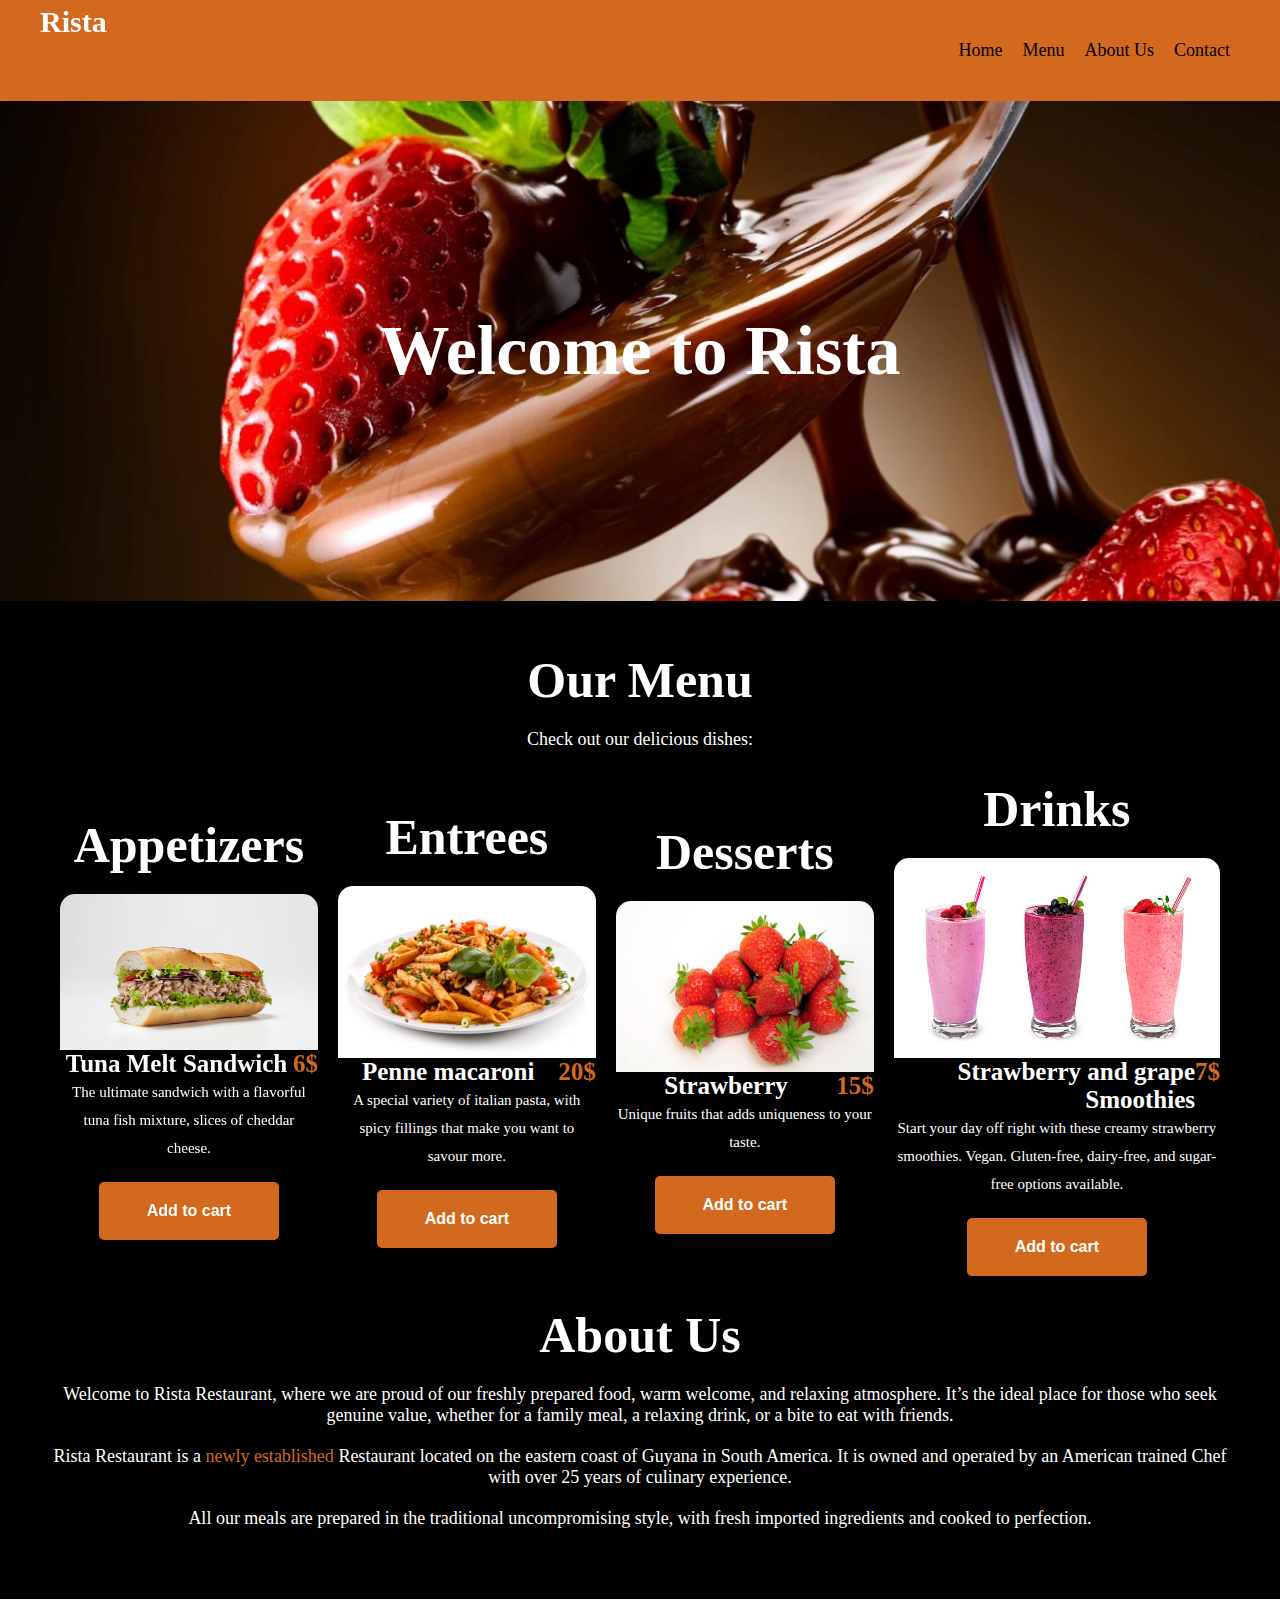
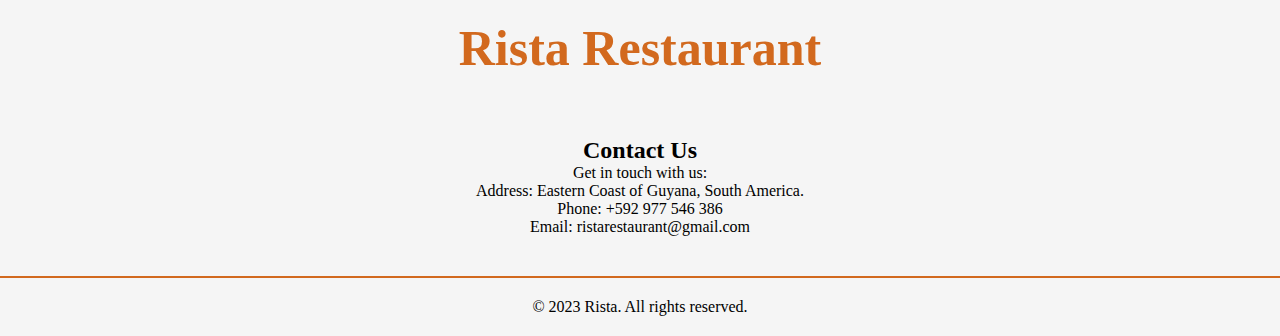
<file: index.html>
<!DOCTYPE html>
<html lang="en">
<head>
    <meta charset="UTF-8">
    <meta name="viewport" content="width=device-width, initial-scale=1.0">
    <title>Rista</title>
    <link rel="stylesheet" href="style.css">
</head>
<body>
    <header>
      <h1 class="Ris">Rista</h1>
    <nav>
    <ul>
       <li><a href="index.html">Home</a></li>
       <li><a href="menu.html">Menu</a></li>
     <li><a href="About.html">About Us</a></li>
      <li><a href="Contact.html">Contact</a></li>
     </ul>
    </nav>
    </header>
    <main>
        <section class="pat">
            <h1>Welcome to Rista</h1>
        </section>
        <section class="menu">
            <h2>Our Menu</h2>
            <p>Check out our delicious dishes:</p>
            <ul>
                <li><h2>Appetizers</h2>
                  <div class="Appetizers">
      <img src="image/appetizer 1.jpg">
      <div class="details">
        <div class="extradet">
          <h5>Tuna Melt Sandwich</h5>
          <h5 class="price"> 6$ </h5>
        </div>
        <p> 
          The ultimate sandwich with a flavorful tuna fish mixture, slices of cheddar cheese.
        </p>
        <button>Add to cart</button>
    </div>
                </li>
                <li>
                  <h2>Entrees</h2>
                 <div class="Appetizers">
      <img src="image/entree 1.jpg">
    </div>
      <div class="details">
        <div class="extradet">
          <h5>Penne macaroni</h5>
          <h5 class="price"> 20$ </h5>
        </div>
        <p> 
          A special variety of italian pasta, with spicy fillings that make you want to savour more.
        </p>
        <button>Add to cart</button>
    </div>
                </li>
                <li>
                  <h2>Desserts</h2>
                  <div class="Appetizers">
      <img src="image/desserts 1.jpg">
    </div> 
      <div class="details">
        <div class="extradet">
          <h5>Strawberry</h5>
          <h5 class="price"> 15$ </h5>
        </div>
        <p> 
          Unique fruits that adds uniqueness to your taste.
        </p>
        <button>Add to cart</button>
    </div>
                </li>
                <li>
                  <h2>Drinks</h2>
                  <div class="Appetizers">
      <img src="image/drink 3.jpg">
    </div>
      <div class="details">
        <div class="extradet">
          <h5>Strawberry and grape Smoothies</h5>
          <h5 class="price"> 7$ </h5>
        </div>
        <p> 
          Start your day off right with these creamy strawberry smoothies. Vegan. Gluten-free, dairy-free, and sugar-free options available.
        </p>
        <button>Add to cart</button>
    </div>
                </li>
            </ul>
        <section class="about-us">
            <h2>About Us</h2>
           <p> Welcome to Rista Restaurant, where we are proud of our freshly prepared food, warm welcome, and relaxing atmosphere. It’s the ideal place for those who seek genuine value, whether for a family meal, a relaxing drink, or a bite to eat with friends. </p>
<p>Rista Restaurant is a <span>newly established </span> Restaurant located on the eastern coast of Guyana in South America. It is owned and operated by an American trained Chef with over 25 years of culinary experience.</p>
<p>All our meals are prepared in the traditional uncompromising style, with fresh imported ingredients and cooked to perfection.</p>
        </section>
        
    </main>
    <!-- footer -->
  <footer>
      <h2 class="tilt">
        Rista Restaurant
      </h2>
       <section class="contact">
            <h2>Contact Us</h2>
            <p>Get in touch with us:</p>
            <ul>
            <li>Address: Eastern Coast of Guyana, South America.</li>
            <li>Phone: +592 977 546 386</li>
            <li>Email: ristarestaurant@gmail.com</li>
            </ul>
        </section>
        <p class="copy">&copy; 2023 Rista. All rights reserved.</p>
    </footer>
</body>
</html>
</file>
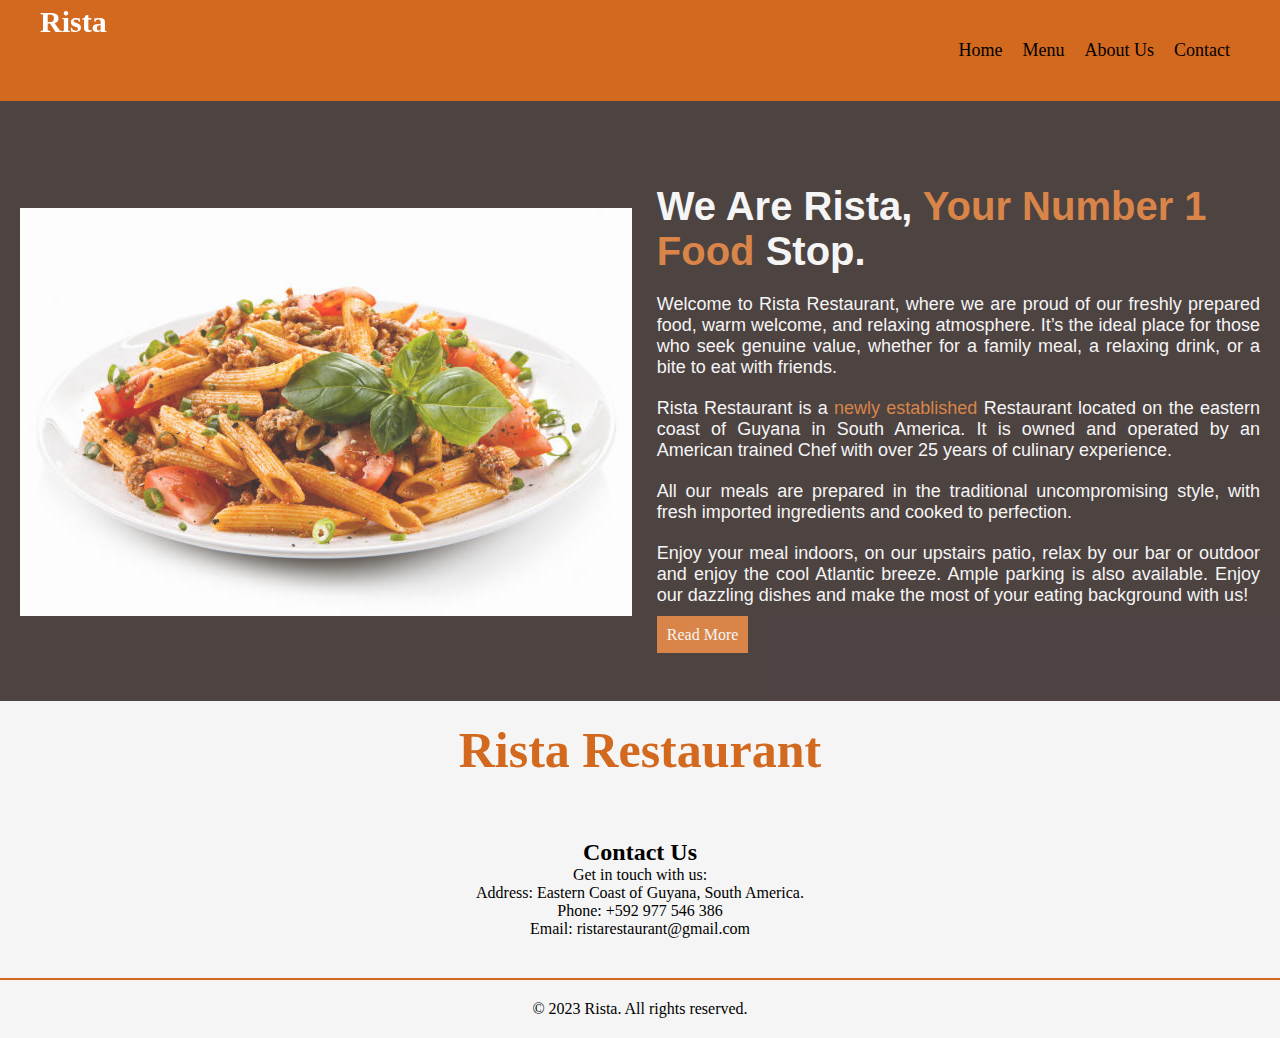
<file: About.html>
<!DOCTYPE html>
<html lang="en">
<head>
    <meta charset="UTF-8">
    <meta name="viewport" content="width=device-width, initial-scale=1.0">
    <title>Rista</title>
    <link rel="stylesheet" href="style.css">
</head>
<body>
    <header>
      <h1 class="Ris">Rista</h1>
    <nav>
    <ul>
       <li><a href="index.html">Home</a></li>
       <li><a href="menu.html">Menu</a></li>
     <li><a href="About.html">About Us</a></li>
      <li><a href="Contact.html">Contact</a></li>
     </ul>
    </nav>
    </header>

<!-- about section -->

  <section class="about_section">
    <div class="container-abt">

      <div class="row">
        <div class="col-1">
          <div class="img-box">
            <img src="image/entree%201.jpg" alt="">
          </div>
        </div>
        <div class="col-2">
          <div class="detail-box">
            <div class="heading_container">
              <h2>
                We Are Rista,<span> Your Number 1 Food</span> Stop.
              </h2>
            </div>
            <p>
Welcome to Rista Restaurant, where we are proud of our freshly prepared food, warm welcome, and relaxing atmosphere. It’s the ideal place for those who seek genuine value, whether for a family meal, a relaxing drink, or a bite to eat with friends. </p>
<p>Rista Restaurant is a <span>newly established </span> Restaurant located on the eastern coast of Guyana in South America. It is owned and operated by an American trained Chef with over 25 years of culinary experience.</p>
<p>All our meals are prepared in the traditional uncompromising style, with fresh imported ingredients and cooked to perfection.</p>
<p>Enjoy your meal indoors, on our upstairs patio, relax by our bar or outdoor and enjoy the cool Atlantic breeze.
Ample parking is also available. 
Enjoy our dazzling dishes and make the most of your eating background with us!
</p>
            <a href="menu.html">
              Read More
            </a>
          </div>
        </div>
      </div>
    </div>
  </section>

  <!-- end about section -->
 
   <!-- footer -->
  <footer>
      <h2 class="tilt">
        Rista Restaurant
      </h2>
       <section class="contact">
            <h2>Contact Us</h2>
            <p>Get in touch with us:</p>
            <ul>
            <li>Address: Eastern Coast of Guyana, South America.</li>
            <li>Phone: +592 977 546 386</li>
            <li>Email: ristarestaurant@gmail.com</li>
            </ul>
        </section>
        <p class="copy">&copy; 2023 Rista. All rights reserved.</p>
    </footer>
</body>
</html>
</file>
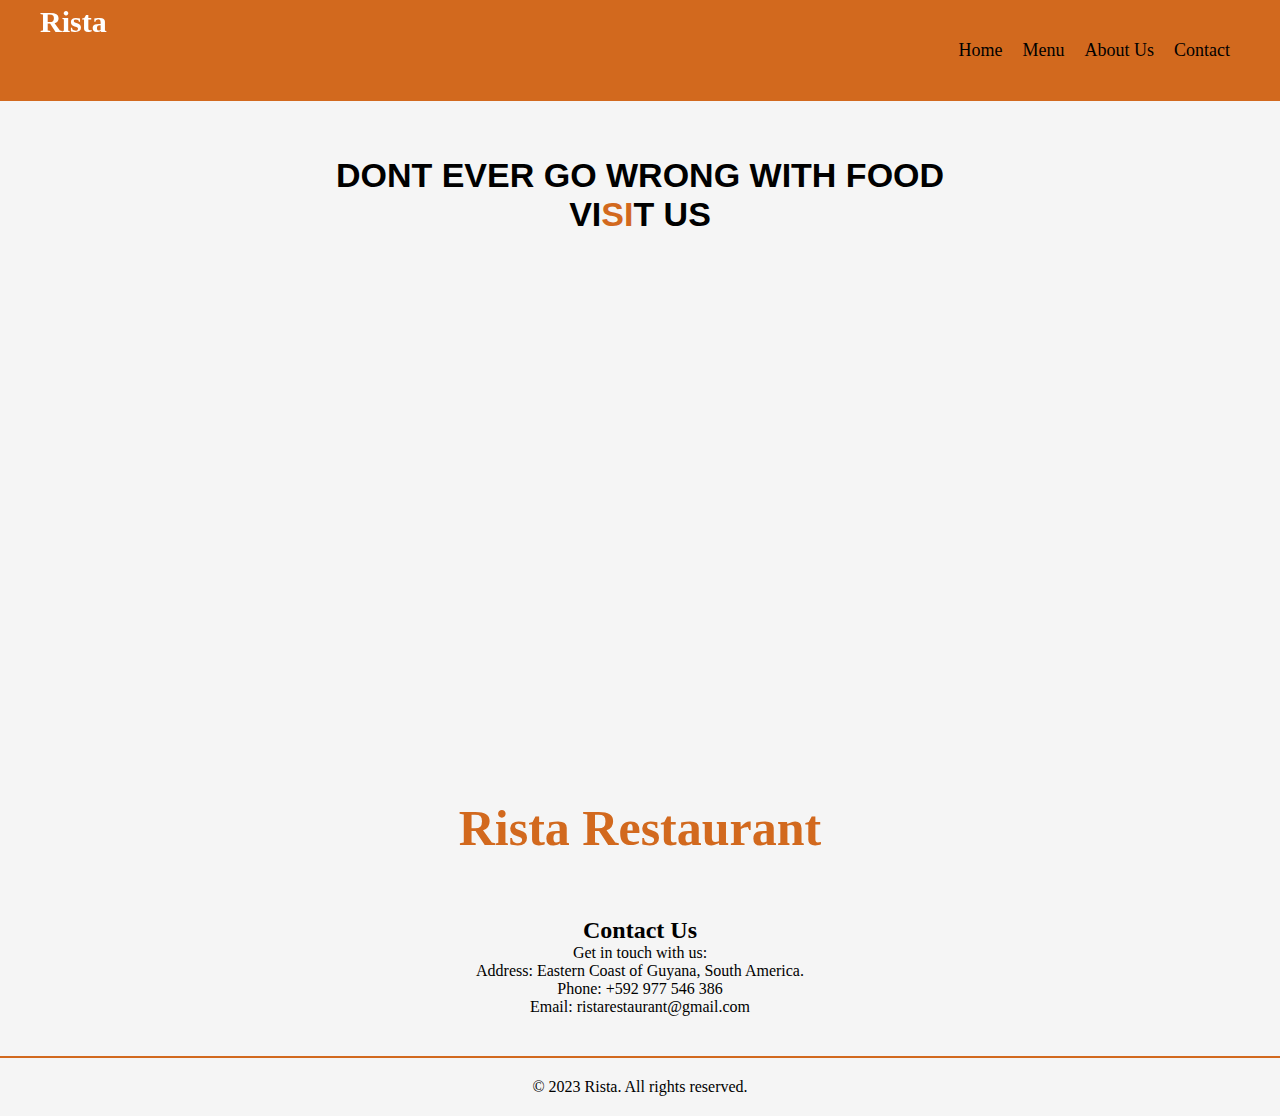
<file: Contact.html>
<!DOCTYPE html>
<html lang="en">
<head>
    <meta charset="UTF-8">
    <meta name="viewport" content="width=device-width, initial-scale=1.0">
    <title>Rista</title>
    <link rel="stylesheet" href="style.css">
</head>
<body>
    <header>
      <h1 class="Ris">Rista</h1>
    <nav>
    <ul>
       <li><a href="index.html">Home</a></li>
       <li><a href="menu.html">Menu</a></li>
     <li><a href="About.html">About Us</a></li>
      <li><a href="Contact.html">Contact</a></li>
     </ul>
    </nav>
    </header>
<main>
<div class="contact_container">
<h2>Dont ever go wrong with food<br>vi<span>si</span>T US </h2>
  <div class="contact_map">
  <iframe src="https://www.google.com/maps/embed?pb=!1m18!1m12!1m3!1d4070362.123409624!2d-58.940934299999995!3d4.9458024!2m3!1f0!2f0!3f0!3m2!1i1024!2i768!4f13.1!3m3!1m2!1s0x8dafefaf60d8c2b3%3A0x48e38867b6e54440!2sGuyana!5e0!3m2!1sen!2sng!4v1679051988526!5m2!1sen!2sng" width="600" height="450" style="border:0;" allowfullscreen="" loading="lazy" referrerpolicy="no-referrer-when-downgrade"></iframe>
</div>
  </div>
  </main>
  
  <!-- footer -->
  <footer>
      <h2 class="tilt">
        Rista Restaurant
      </h2>
       <section class="contact">
            <h2>Contact Us</h2>
            <p>Get in touch with us:</p>
            <ul>
            <li>Address: Eastern Coast of Guyana, South America.</li>
            <li>Phone: +592 977 546 386</li>
            <li>Email: ristarestaurant@gmail.com</li>
            </ul>
        </section>
        <p class="copy">&copy; 2023 Rista. All rights reserved.</p>
    </footer>
</body>
</html>
</file>
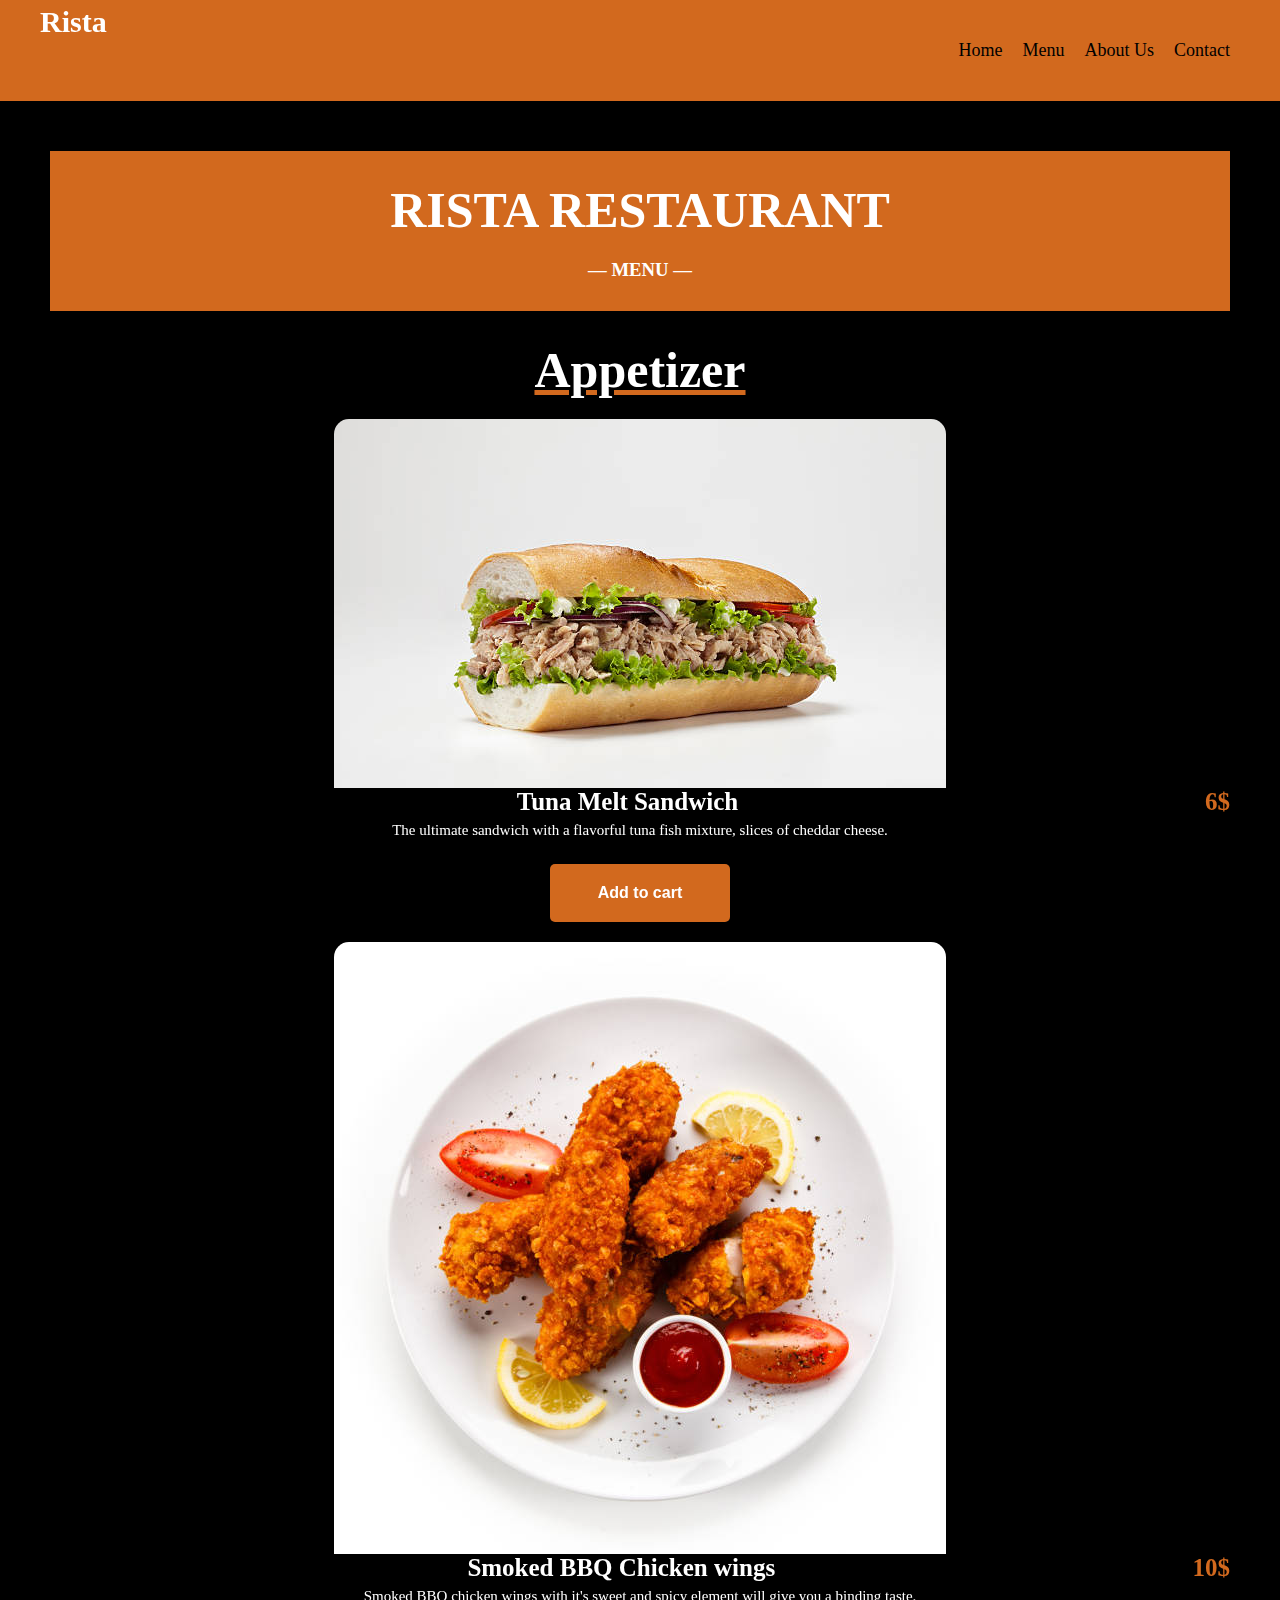
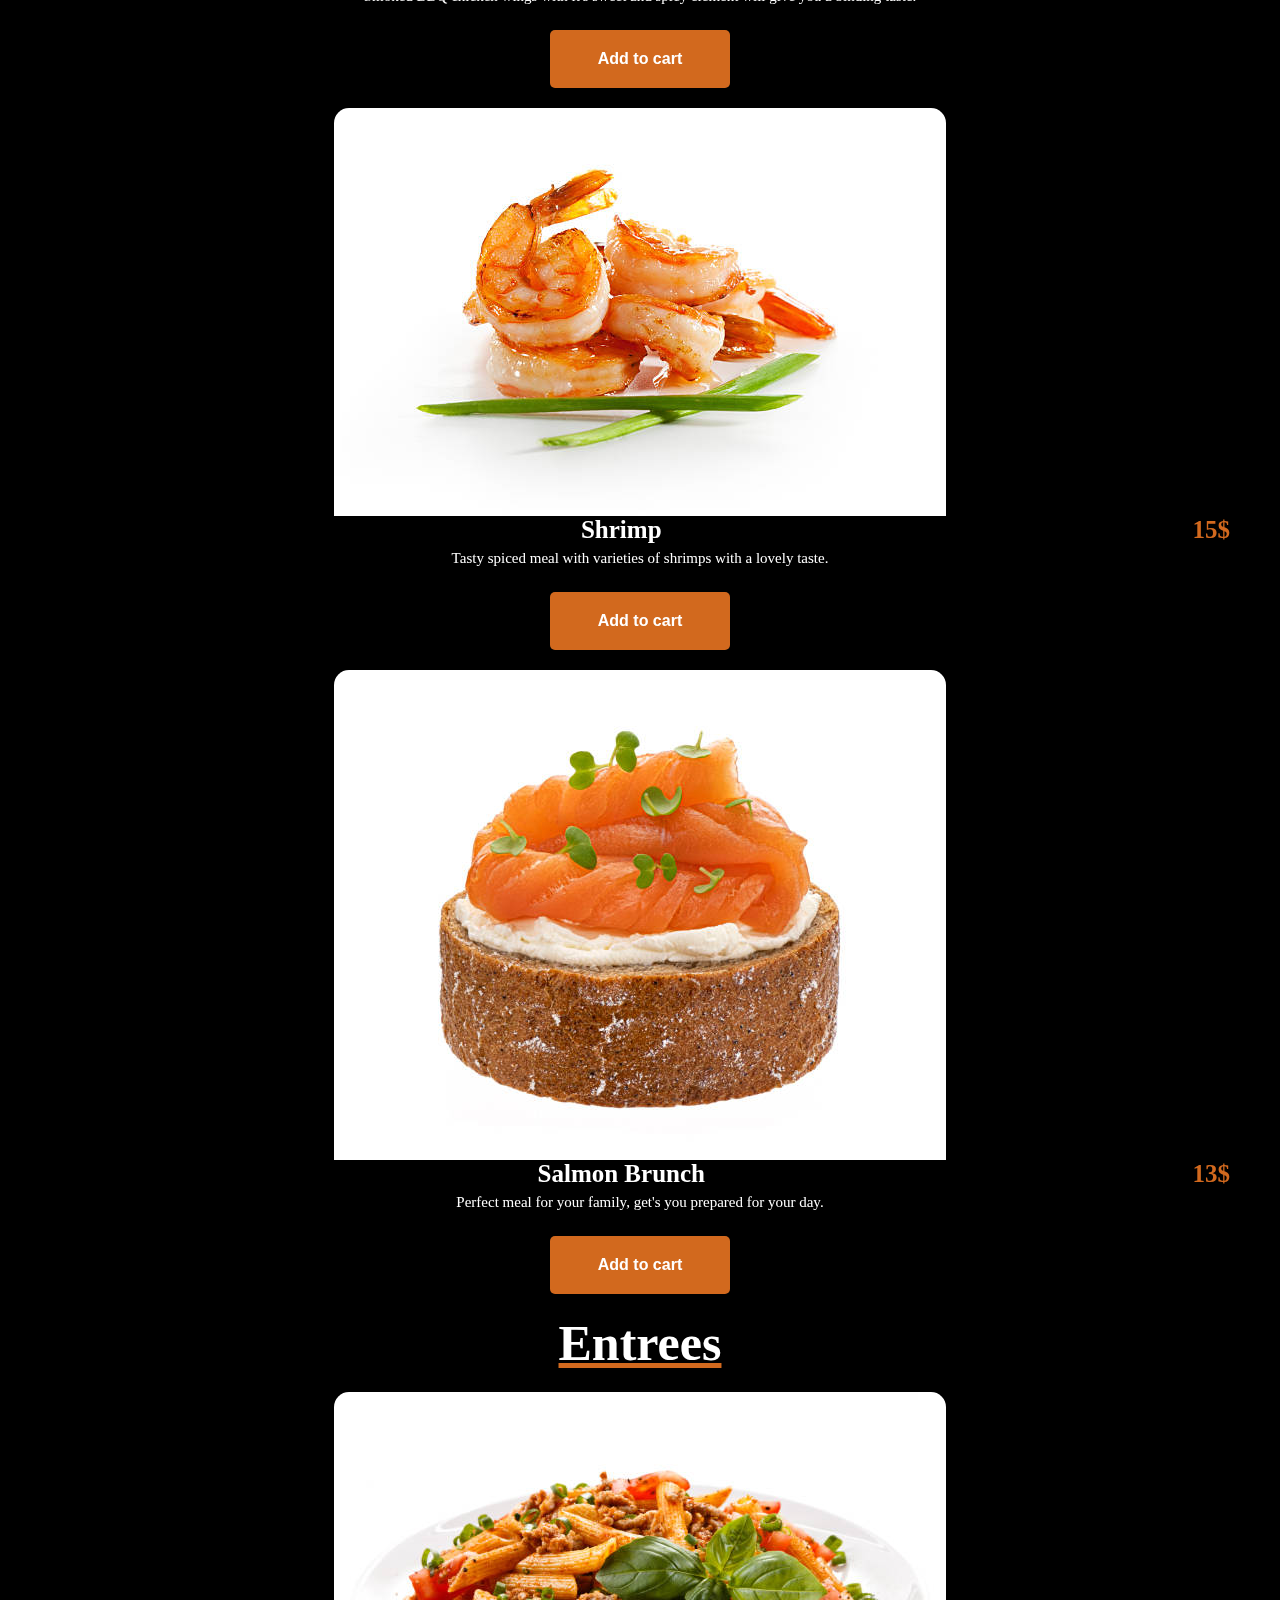
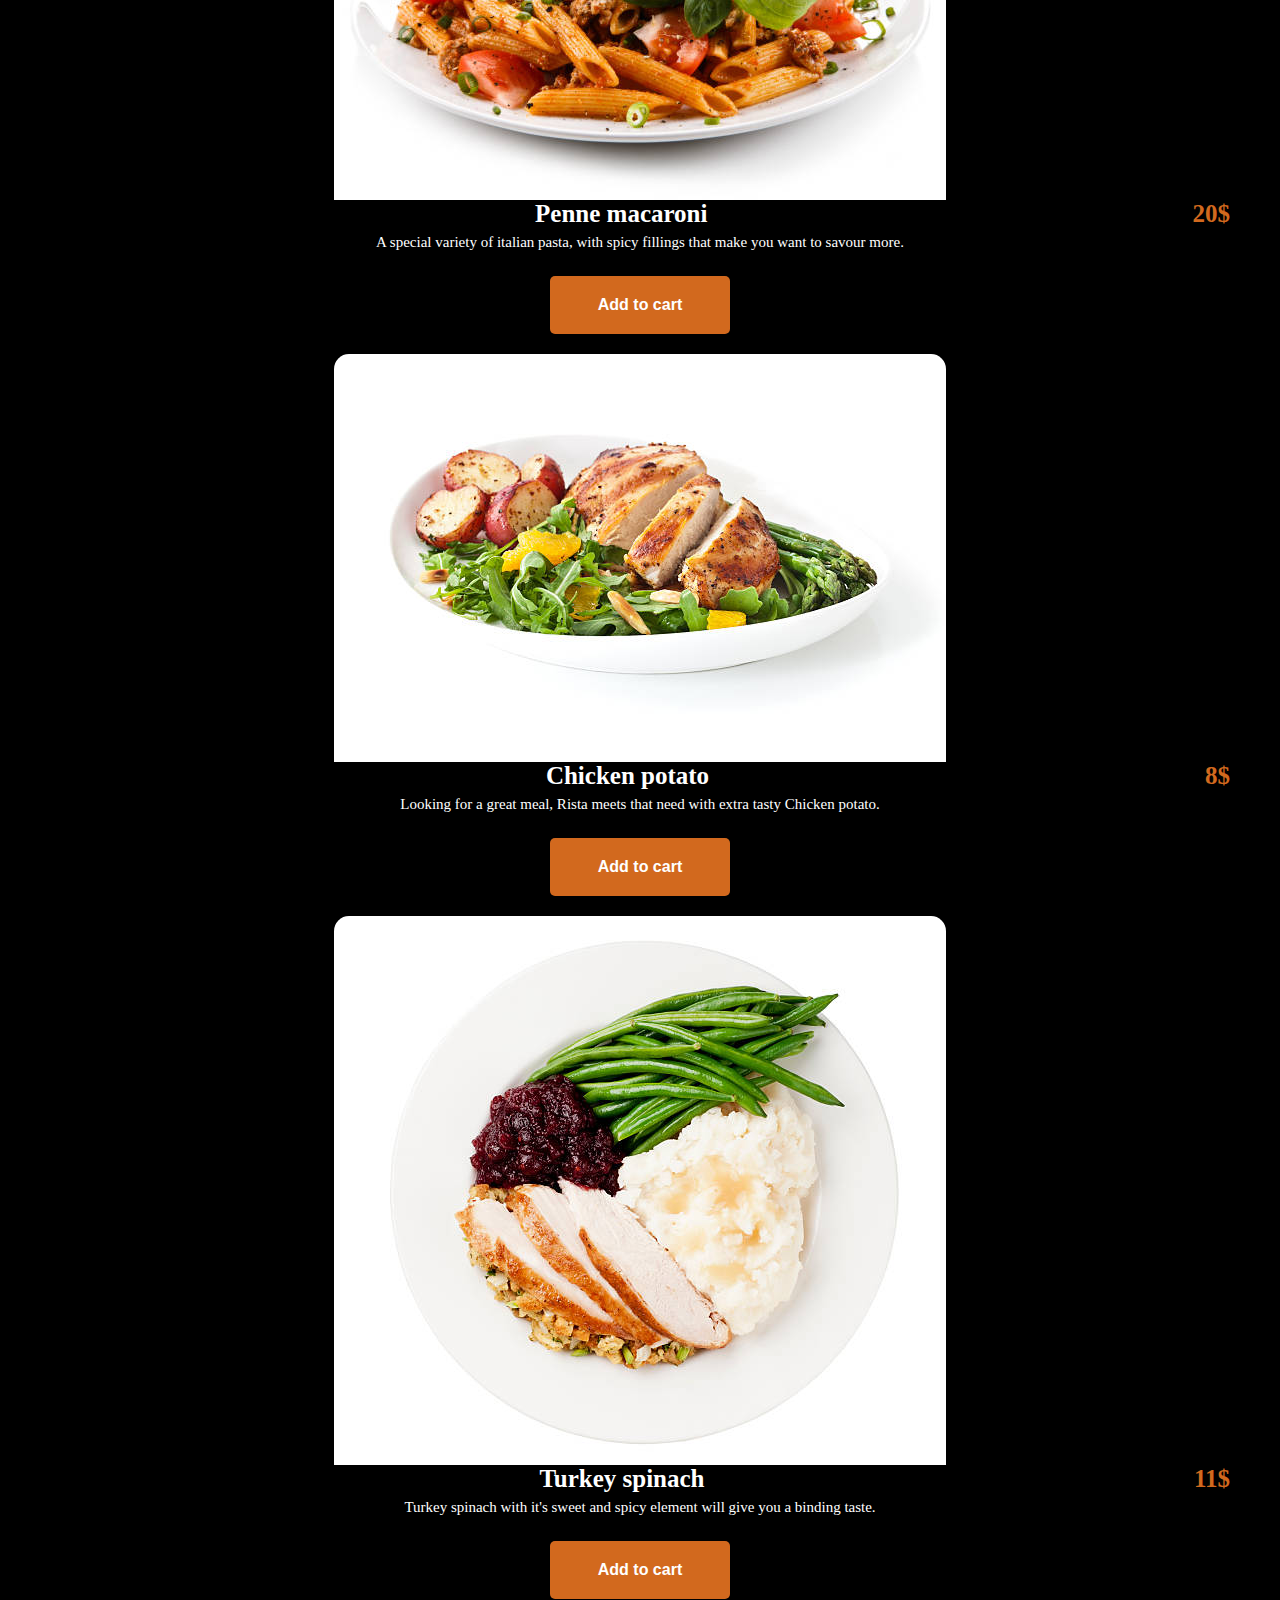
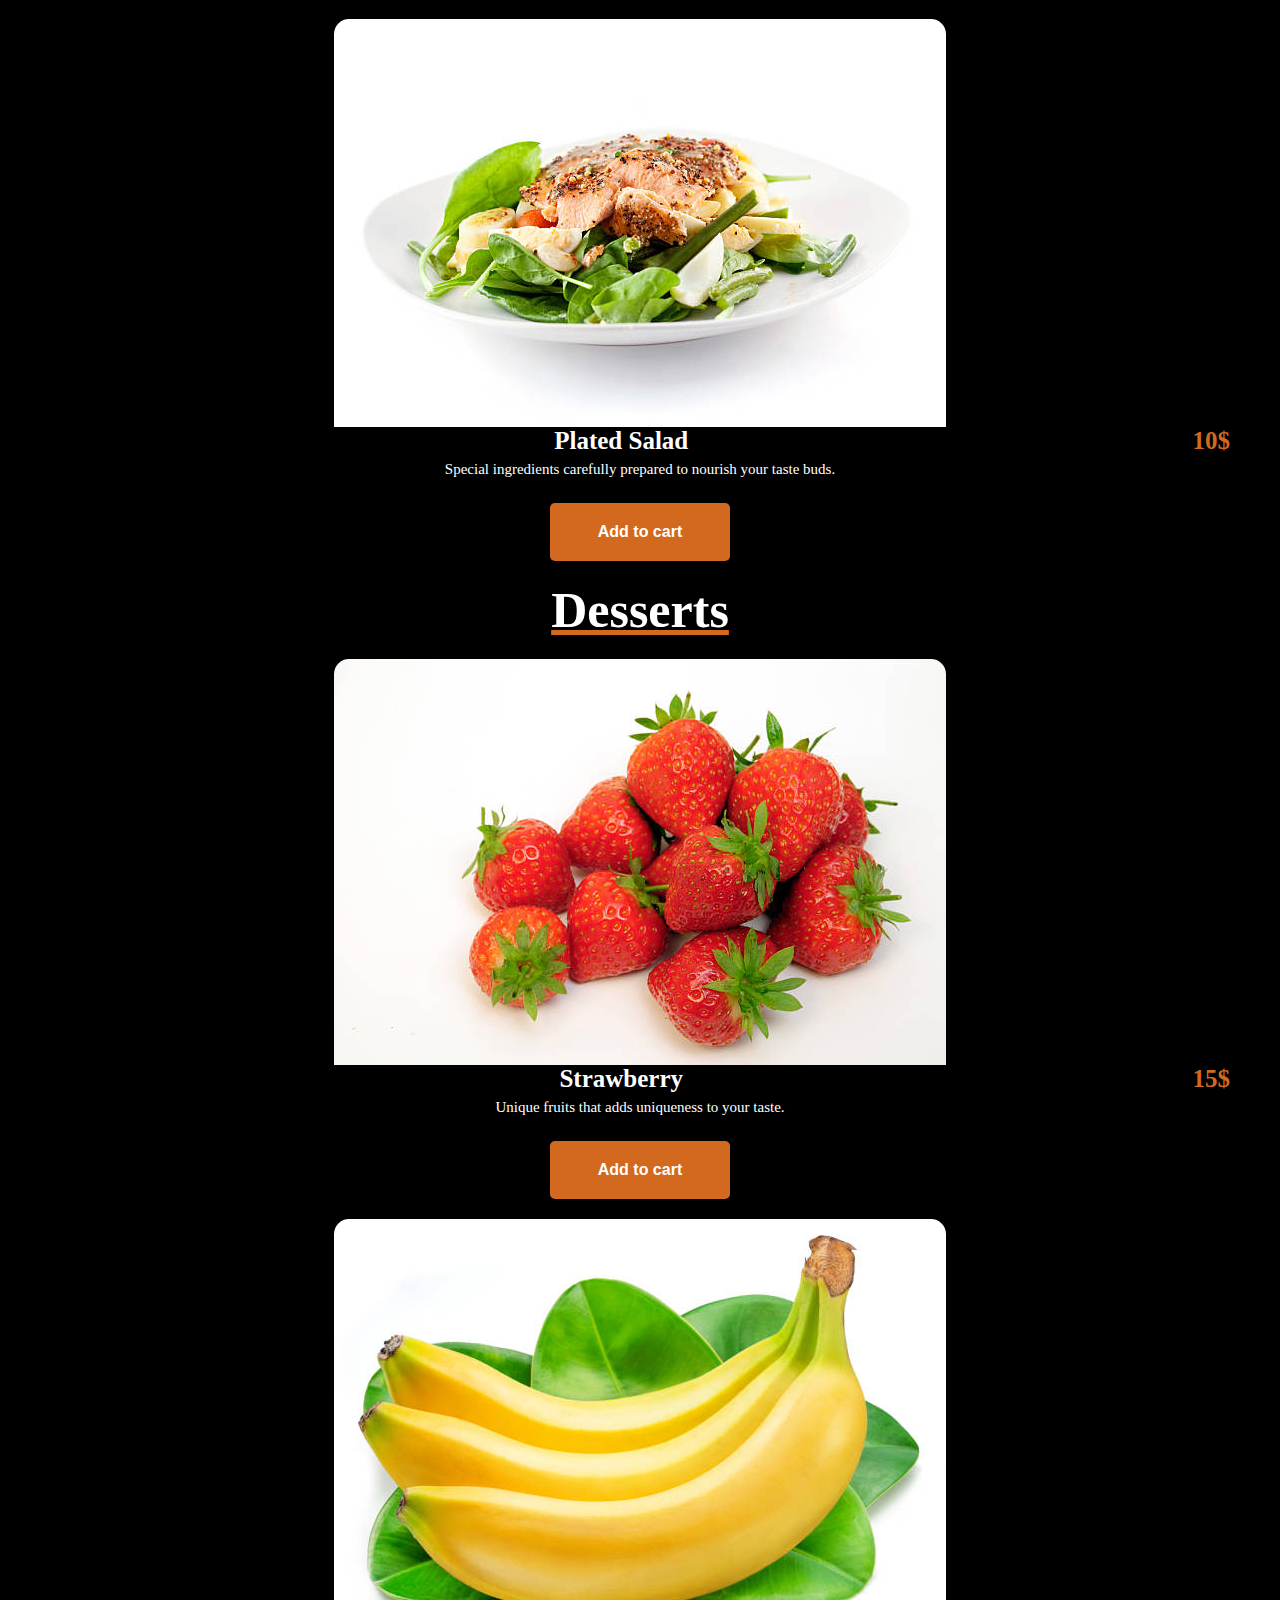
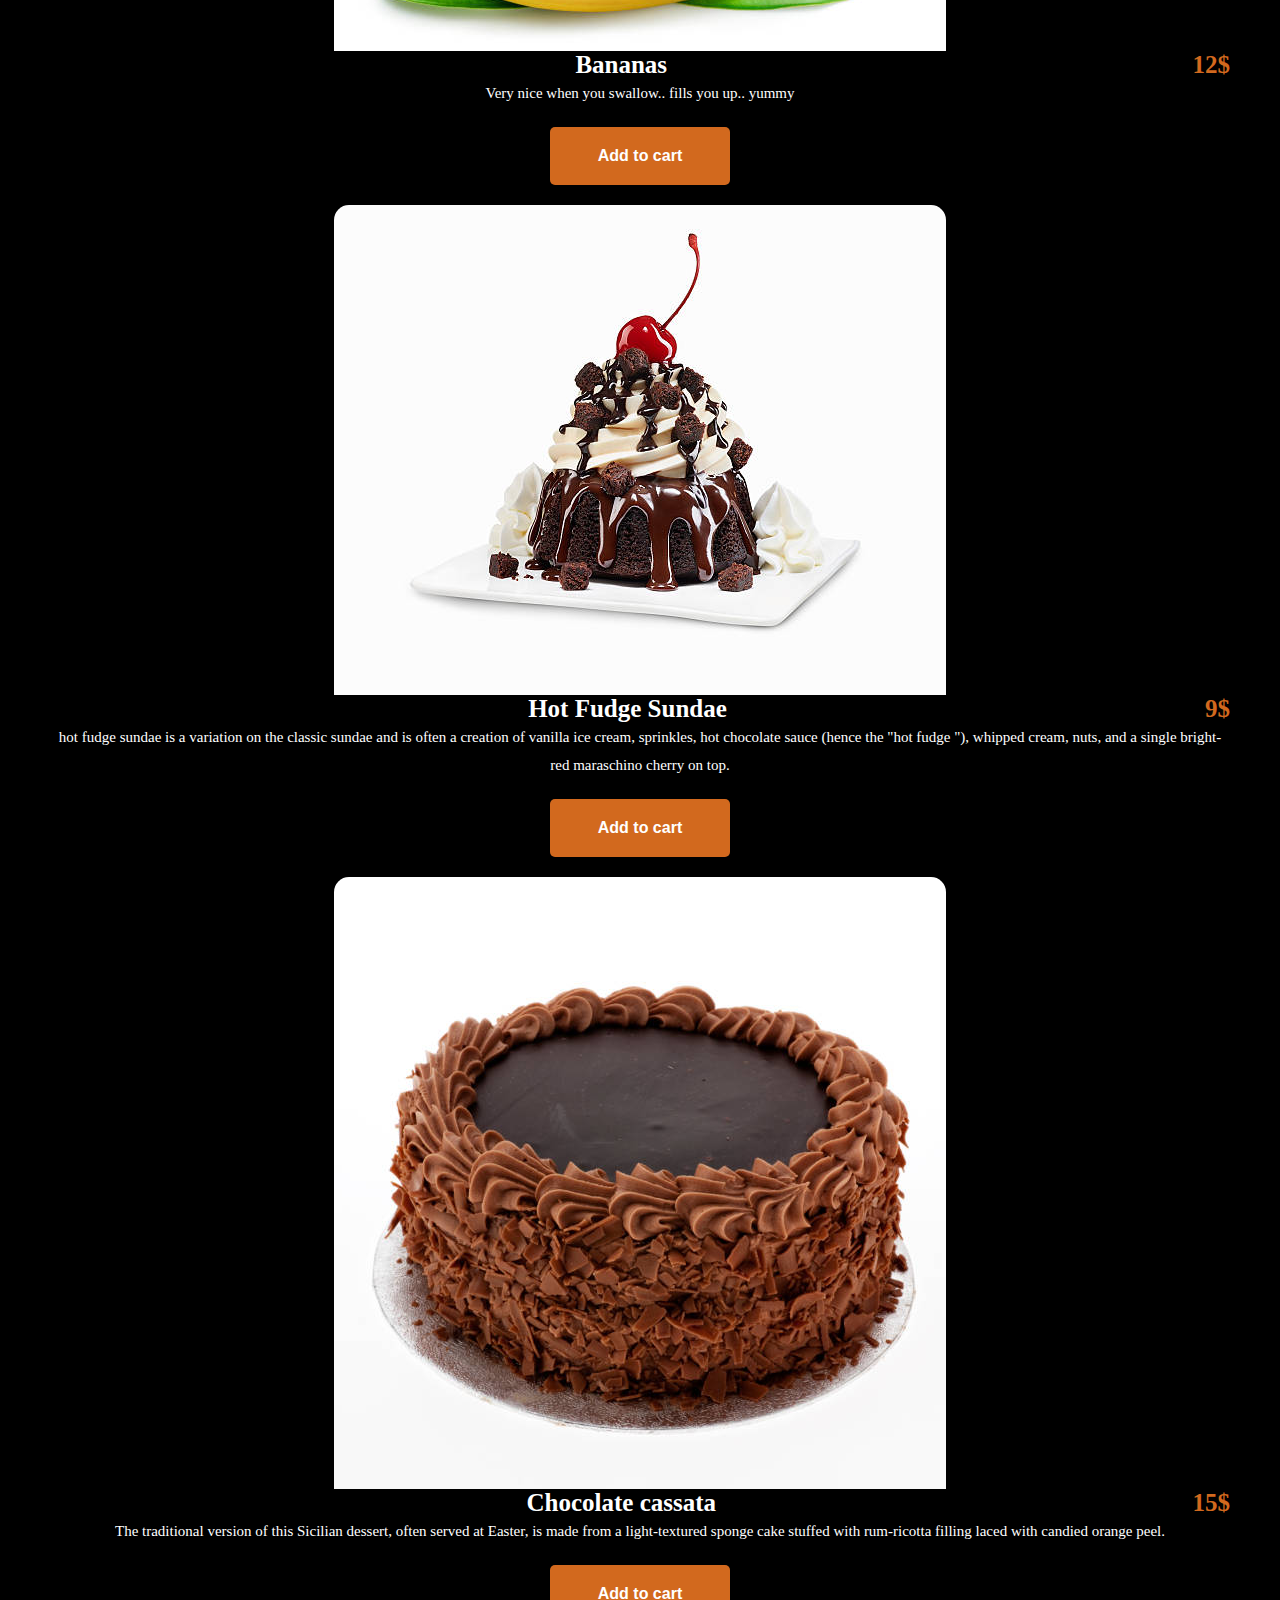
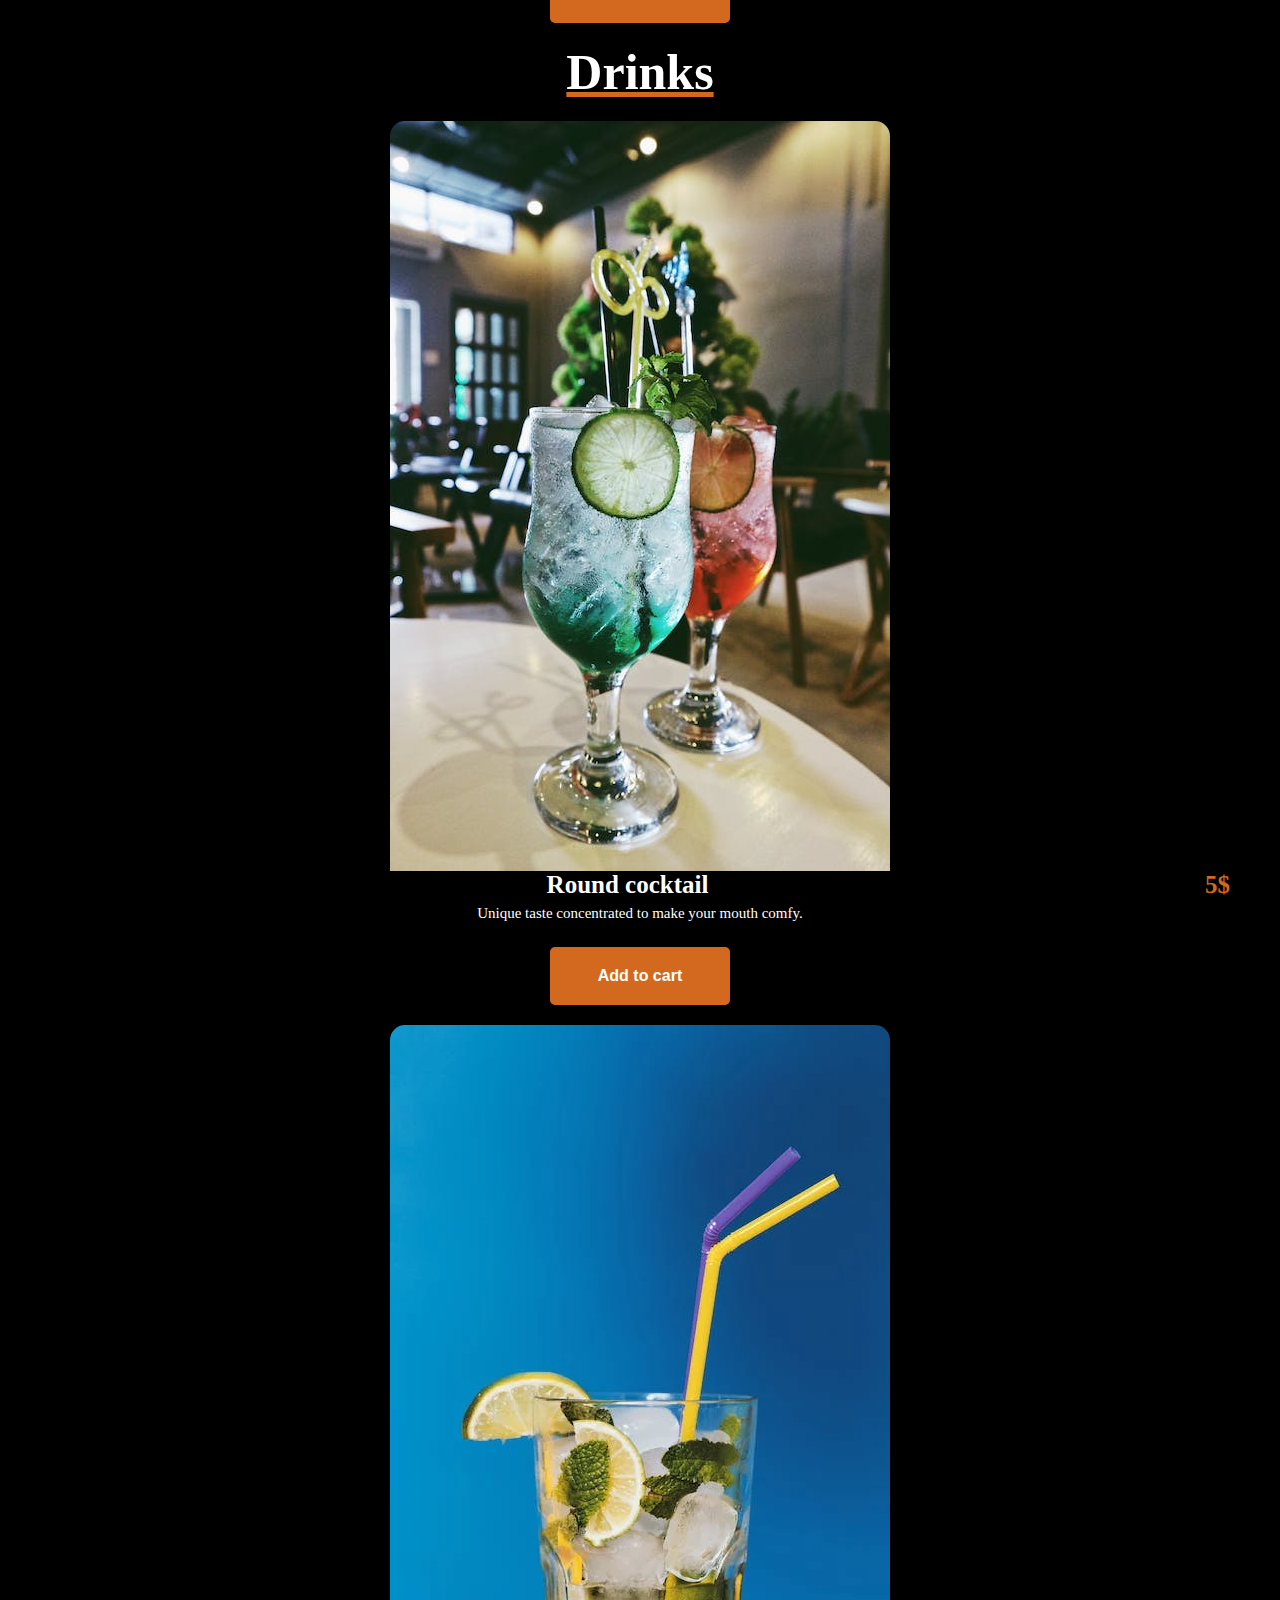
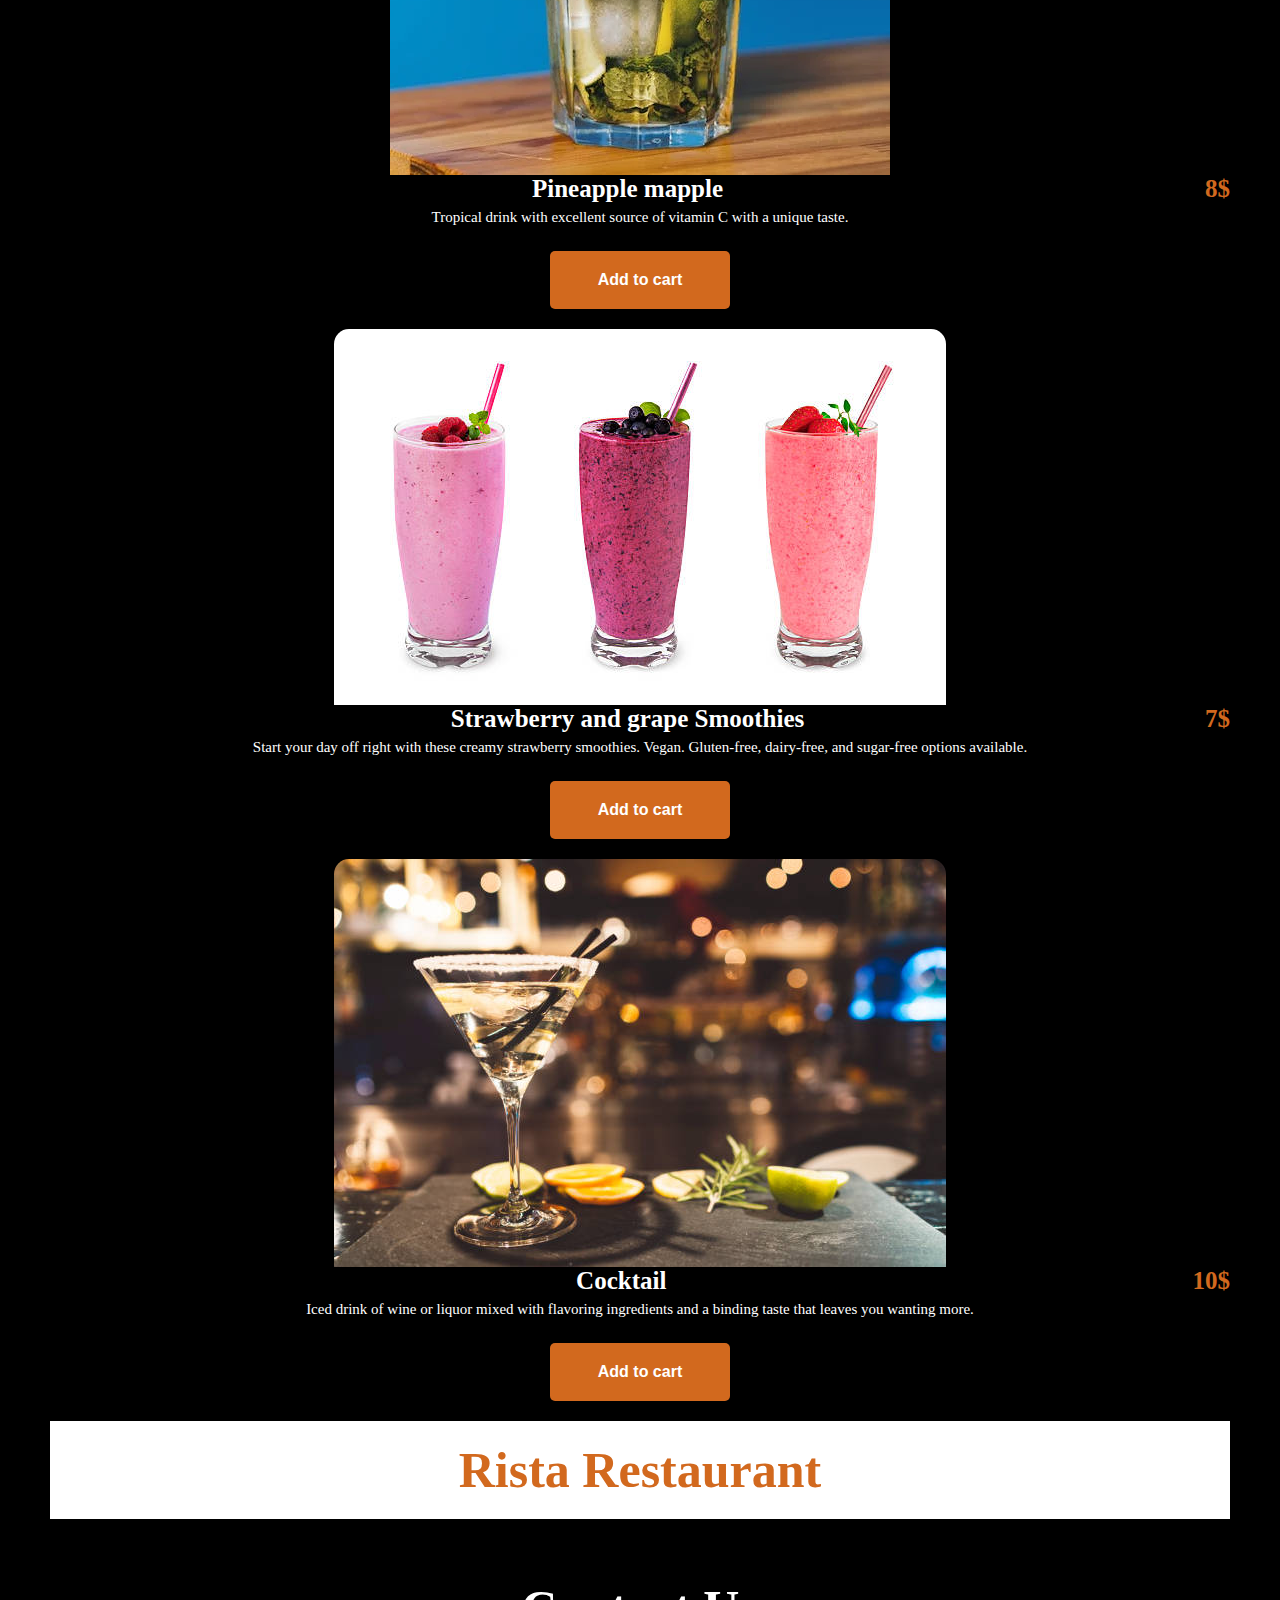
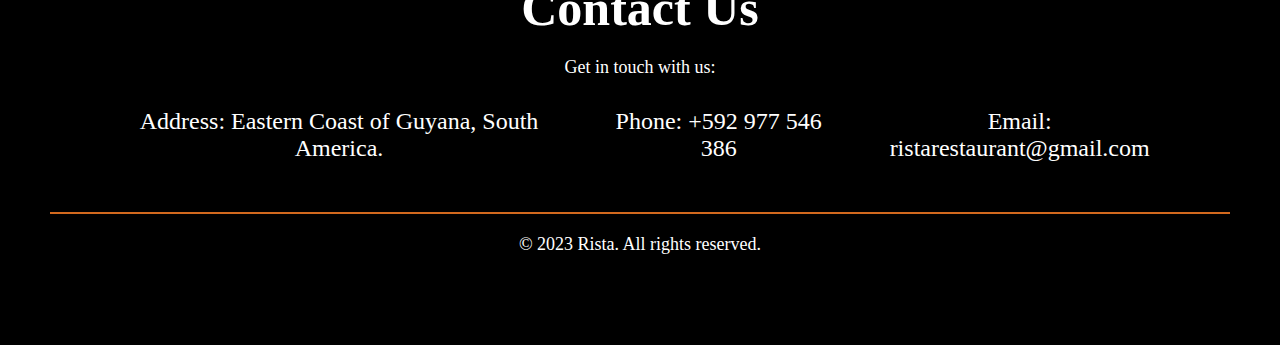
<file: menu.html>
<!DOCTYPE html>
<html lang="en">
<head>
    <meta charset="UTF-8">
    <meta name="viewport" content="width=device-width, initial-scale=1.0">
    <title>Rista</title>
    <link rel="stylesheet" href="style.css">
</head>
<body>
    <header>
      <h1 class="Ris">Rista</h1>
    <nav>
    <ul>
       <li><a href="index.html">Home</a></li>
       <li><a href="menu.html">Menu</a></li>
     <li><a href="About.html">About Us</a></li>
      <li><a href="Contact.html">Contact</a></li>
     </ul>
    </nav>
    </header>

  <div class="menu 1">
    <div class="heading">
      <h2 class="ristam">RISTA RESTAURANT</h2>
      <h3>&mdash; MENU &mdash;</h3>
    </div>
    <section>
    <h2 class="foods">Appetizer</h2>
    <div class="Appetizers">
      <img src="image/appetizer 1.jpg">
      <div class="details">
        <div class="extradet">
          <h5>Tuna Melt Sandwich</h5>
          <h5 class="price"> 6$ </h5>
        </div>
        <p> 
          The ultimate sandwich with a flavorful tuna fish mixture, slices of cheddar cheese.
        </p>
        <button>Add to cart</button>
    </div>

    <div class="Appetizers">
      <img src="image/appetizer 2.jpg">
    </div>
      <div class="details">
        <div class="extradet">
          <h5>Smoked BBQ Chicken wings</h5>
          <h5 class="price"> 10$ </h5>
        </div>
        <p> 
          Smoked BBQ chicken wings with it's sweet and spicy element will give you a binding taste.
        </p>
        <button>Add to cart</button>
    </div>
    
    <div class="Appetizers">
      <img src="image/appetizer 3.jpg">
    </div>
      <div class="details">
        <div class="extradet">
          <h5>Shrimp</h5>
          <h5 class="price"> 15$ </h5>
        </div>
        <p> 
          Tasty spiced meal with varieties of shrimps with a lovely taste.
        </p>
        <button>Add to cart</button>
    </div>
      

    <div class="Appetizers">
      <img src="image/appetizer 4.jpg">
    </div>
      <div class="details">
        <div class="extradet">
          <h5>Salmon Brunch</h5>
          <h5 class="price"> 13$ </h5>
        </div>
        <p> 
          Perfect meal for your family, get's you prepared for your day.
        </p>
        <button>Add to cart</button>
    </div>
    </section>
    <section>
      <h2 class="foods">Entrees</h2>
    <div class="Appetizers">
      <img src="image/entree 1.jpg">
    </div>
      <div class="details">
        <div class="extradet">
          <h5>Penne macaroni</h5>
          <h5 class="price"> 20$ </h5>
        </div>
        <p> 
          A special variety of italian pasta, with spicy fillings that make you want to savour more.
        </p>
        <button>Add to cart</button>
    </div>

    <div class="Appetizers">
      <img src="image/entree 2.jpg">
    </div>
      <div class="details">
        <div class="extradet">
          <h5>Chicken potato</h5>
          <h5 class="price"> 8$ </h5>
        </div>
        <p> 
          Looking for a great meal, Rista meets that need with extra tasty Chicken potato.
        </p>
        <button>Add to cart</button>
    </div>
    
    <div class="Appetizers">
      <img src="image/entree 3.jpg">
    </div>
      <div class="details">
        <div class="extradet">
          <h5>Turkey spinach</h5>
          <h5 class="price"> 11$ </h5>
        </div>
        <p> 
          Turkey spinach with it's sweet and spicy element will give you a binding taste.
        </p>
        <button>Add to cart</button>
    </div>

    <div class="Appetizers">
      <img src="image/entree 4.jpg">
    </div>
      <div class="details">
        <div class="extradet">
          <h5>Plated Salad</h5>
          <h5 class="price"> 10$ </h5>
        </div>
        <p> 
        Special ingredients carefully prepared to nourish your taste buds.
        </p>
        <button>Add to cart</button>
    </div>
    </section>
    <section>
      <h2 class="foods">Desserts</h2>
    <div class="Appetizers">
      <img src="image/desserts 1.jpg">
    </div> 
      <div class="details">
        <div class="extradet">
          <h5>Strawberry</h5>
          <h5 class="price"> 15$ </h5>
        </div>
        <p> 
          Unique fruits that adds uniqueness to your taste.
        </p>
        <button>Add to cart</button>
    </div>
      
    <div class="Appetizers">
     <img src="image/desserts 2.jpg">
    </div>
      <div class="details">
        <div class="extradet">
          <h5>Bananas</h5>
          <h5 class="price"> 12$ </h5>
        </div>
        <p> 
          Very nice when you swallow.. fills you up.. yummy
        </p>
        <button>Add to cart</button>
    </div>
    
    <div class="Appetizers">
      <img src="image/desserts 3.jpg">
    </div>
      <div class="details">
        <div class="extradet">
          <h5>Hot Fudge Sundae</h5>
          <h5 class="price"> 9$ </h5>
        </div>
        <p> 
          hot fudge sundae is a variation on the classic sundae and is often a creation of vanilla ice cream, sprinkles, hot chocolate sauce (hence the "hot fudge "), whipped cream, nuts, and a single bright-red maraschino cherry on top.
        </p>
        <button>Add to cart</button>
    </div>

    <div class="Appetizers">
      <img src="image/desserts 4.jpg">
    </div>
      <div class="details">
        <div class="extradet">
          <h5>Chocolate cassata</h5>
          <h5 class="price"> 15$ </h5>
        </div>
        <p> 
          The traditional version of this Sicilian dessert, often served at Easter, is made from a light-textured sponge cake stuffed with rum-ricotta filling laced with candied orange peel. 
        </p>
        <button>Add to cart</button>
    </div>
    </section>
    
    <section>
      <h2 class="foods">Drinks</h2>
    <div class="Appetizers">
      <img src="image/drink 1.jpeg">
    </div> 
      <div class="details">
        <div class="extradet">
          <h5>Round cocktail</h5>
          <h5 class="price"> 5$ </h5>
        </div>
        <p> 
          Unique taste concentrated to make your mouth comfy.
        </p>
        <button>Add to cart</button>
    </div>
      
    <div class="Appetizers">
     <img src="image/drink 2.webp">
    </div>
      <div class="details">
        <div class="extradet">
          <h5>Pineapple mapple</h5>
          <h5 class="price"> 8$ </h5>
        </div>
        <p> 
          Tropical drink with excellent source of vitamin C with a unique taste.
        </p>
        <button>Add to cart</button>
    </div>
    
    <div class="Appetizers">
      <img src="image/drink 3.jpg">
    </div>
      <div class="details">
        <div class="extradet">
          <h5>Strawberry and grape Smoothies</h5>
          <h5 class="price"> 7$ </h5>
        </div>
        <p> 
          Start your day off right with these creamy strawberry smoothies. Vegan. Gluten-free, dairy-free, and sugar-free options available.
        </p>
        <button>Add to cart</button>
    </div>

    <div class="Appetizers">
      <img src="image/drink 4.jpg">
    </div>
      <div class="details">
        <div class="extradet">
          <h5>Cocktail</h5>
          <h5 class="price"> 10$ </h5>
        </div>
        <p> 
           Iced drink of wine or liquor mixed with flavoring ingredients and a binding taste that leaves you wanting more.
        </p>
        <button>Add to cart</button>
    </div>
    </section>
    
 <!-- footer -->
  <footer>
      <h2 class="tilt2">
        Rista Restaurant
      </h2>
       <section class="contact">
            <h2>Contact Us</h2>
            <p>Get in touch with us:</p>
            <ul>
            <li>Address: Eastern Coast of Guyana, South America.</li>
            <li>Phone: +592 977 546 386</li>
            <li>Email: ristarestaurant@gmail.com</li>
            </ul>
        </section>
        <p class="copy">&copy; 2023 Rista. All rights reserved.</p>
    </footer>
</body>
</html>



  
</body>
</html>
</file>
<file: style.css>
/* reset default styles */
* {
    box-sizing: border-box;
    margin: 0;
    padding: 0;
}

/* set body background color and font */
body {
    background-color: #f5f5f5;
    font-family: Georgia, serif;
}

/* header styles */
.Ris{
  font-size: 30px;
  color: white;
  position: fixed;
  top: 5px;
}
header {
  background-color: chocolate;
  padding: 40px;
}

nav ul {
    list-style: none;
    display: flex;
    justify-content: end;
    align-items: center;
}

nav ul li a {
    text-decoration: none;
    color:  black;
    font-size: 18px;
    padding: 10px;
}

nav ul li a:hover {
    color: white;
}

/* hero image section styles */
.pat{
    background-image: url("image/Rista.jpg");
    background-size: cover;
    background-position: center;
    height: 500px;
    display: flex;
    justify-content: center;
    align-items: center;
    color: #ffffff;
}

.pat h1 {
  font-size: 70px;
  text-align: center;
}

/* menu section styles */
.menu {
  background-color: black;
  padding: 50px;
  text-align: center;
  color: white;
}

.menu h2 {
    font-size: 50px;
    margin-bottom: 20px;
}

.menu p {
    font-size: 18px;
    margin-bottom: 20px;
}

.menu ul {
    list-style: none;
    display: flex;
    justify-content: space-around;
    align-items: center;
}

.menu ul li {
    font-size: 24px;
    padding: 10px;
}
.tilt {
  text-align: center;
  color: chocolate;
  padding: 20px;
  font-size: 50px;
}
.contact {
  text-align: center;
}
.copy {
  text-align: center;
  padding: 20px;
  border-top: 2px solid chocolate;
}
.menu1 {
  padding: 0 10px 30px 10px;
  display: grid;
  grid-template-columns: repeat( auto-fit, mimax(250px, 1fr));
}
.heading{
  background-color: chocolate;
  color: white;
  margin-bottom: 30px;
  padding: 30px 0;
  grid-column: 1/-1;
  text-align: center;
}
.foods{
  font-size: 80px;
  text-decoration-line: underline;
  text-decoration-color: chocolate;
}
.Appetizers{
  display: grid;
  position: relative;
  grid-template-rows: auto 1fr;
  border-radius: 15px;
}
.Appetizers img{
  position: relative;
  max-width: 100%;
  border-radius: 15px 15px 0 0;
  margin: auto;
}
details{
  padding: 20px 10px;
  display: grid;
  grid-template-rows: auto 1fr 50px;
  grid-row-gap: 15px;
  text-align: center;
}
.extradet{
  display: grid;
  grid-template-columns: auto auto;
  font-weight: 600;
  font-size: 18px;
}
.extradet>h5{
  font-weight: 600;
  font-size: 25px;
  text-align: right;
}
.price{
  text-align: right;
  color: chocolate;
} 
.details>p{
  color: white;
  font-size: 15px;
  line-height: 28px;
  font-weight: 400;
  align-self: stretch;
}
.details>button{
  background-color: chocolate;
  border: none;
  font-size: 16px;
  color: white;
  font-weight: 600;
  border-radius: 5px;
  width: 180px;
  padding: 20px;
  margin-bottom: 20px;
}



html {
  height: 100%;
  width: 100%;
}




/* about us */
.about_section {
  background-color: #241715;
  padding: 35px 20px 10px 20px;
   background-size: cover;
    background-position: center;
    height: 600px;
    display: flex;
    justify-content: center;
    align-items: center;
    color: whitesmoke;
  opacity: 0.8;
}
.container-abt .row {
  display: flex;
  align-items: center;
  column-gap: 2%;
}
.container-abt h2 {
  font-size: 40px;
  font-family: Arial, Helvetica, sans-serif;
  margin-bottom: 20px;
}
.container-abt p {
  font-size: 18px;
  font-family: Helvetica, sans-serif;
  text-align: justify;
  margin-bottom: 20px;
}

span {
  color: chocolate;
}
.container-abt a {
  padding: 10Px;
  margin-top: 40px;
  background-color: chocolate;
  color: whitesmoke;
  text-decoration: none;
}
.container-abt a:hover {
  background-color: #241715;
}

/* .contact us */

.contact_container {
  padding: 35px 20px;
}
.contact_container h2 {
  margin: 20px 0px;
  font-size: 34px;
  font-weight: bold;
  text-transform: uppercase;
  font-family: Verdana, Geneva, Tahoma, sans-serif;
  text-align: center;
}
.contact_map {
  display: flex;
  justify-content: space-around;
  margin: 30px 20px;
}
.contact{
  padding: 40px;
}
.contact li{
  list-style: none;
}
.tilt2{
  text-align: center;
  background-color: white;
  color: chocolate;
  padding: 20px;
  font-size: 50px;
}
</file>
